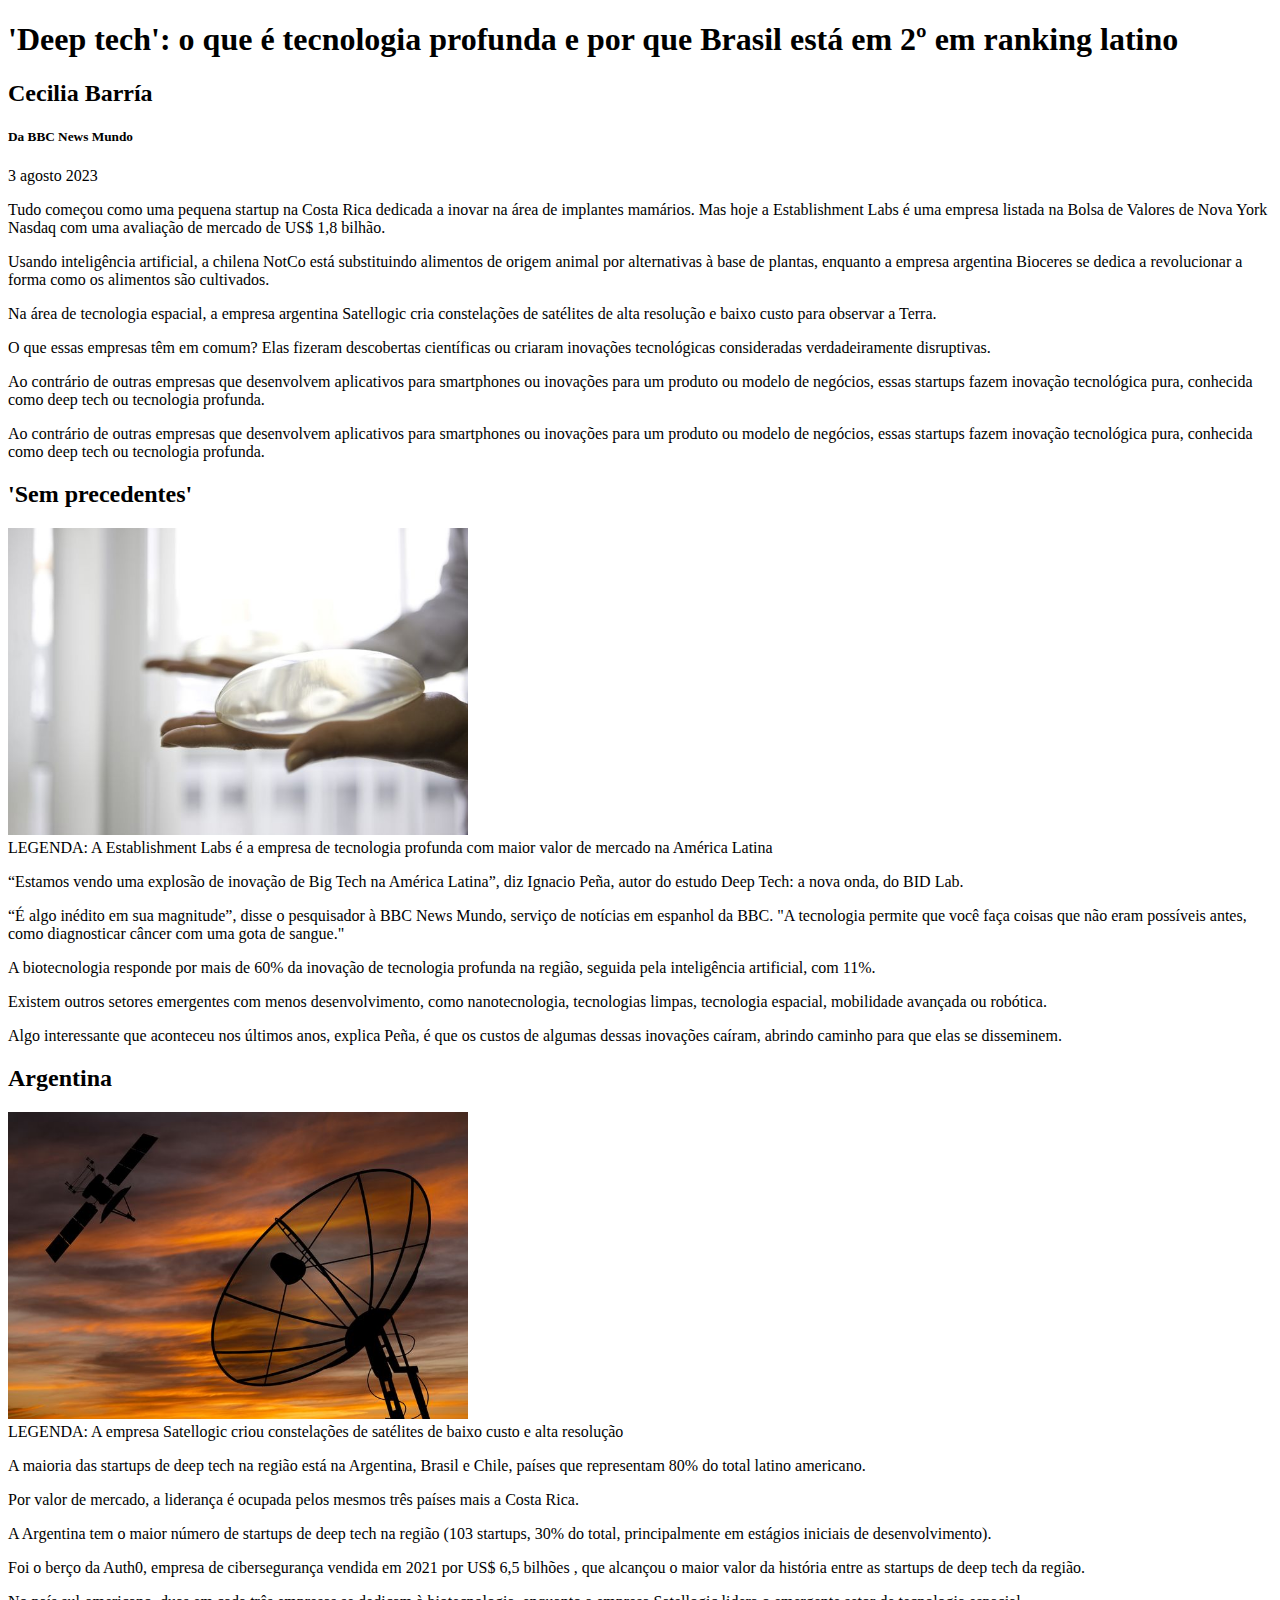
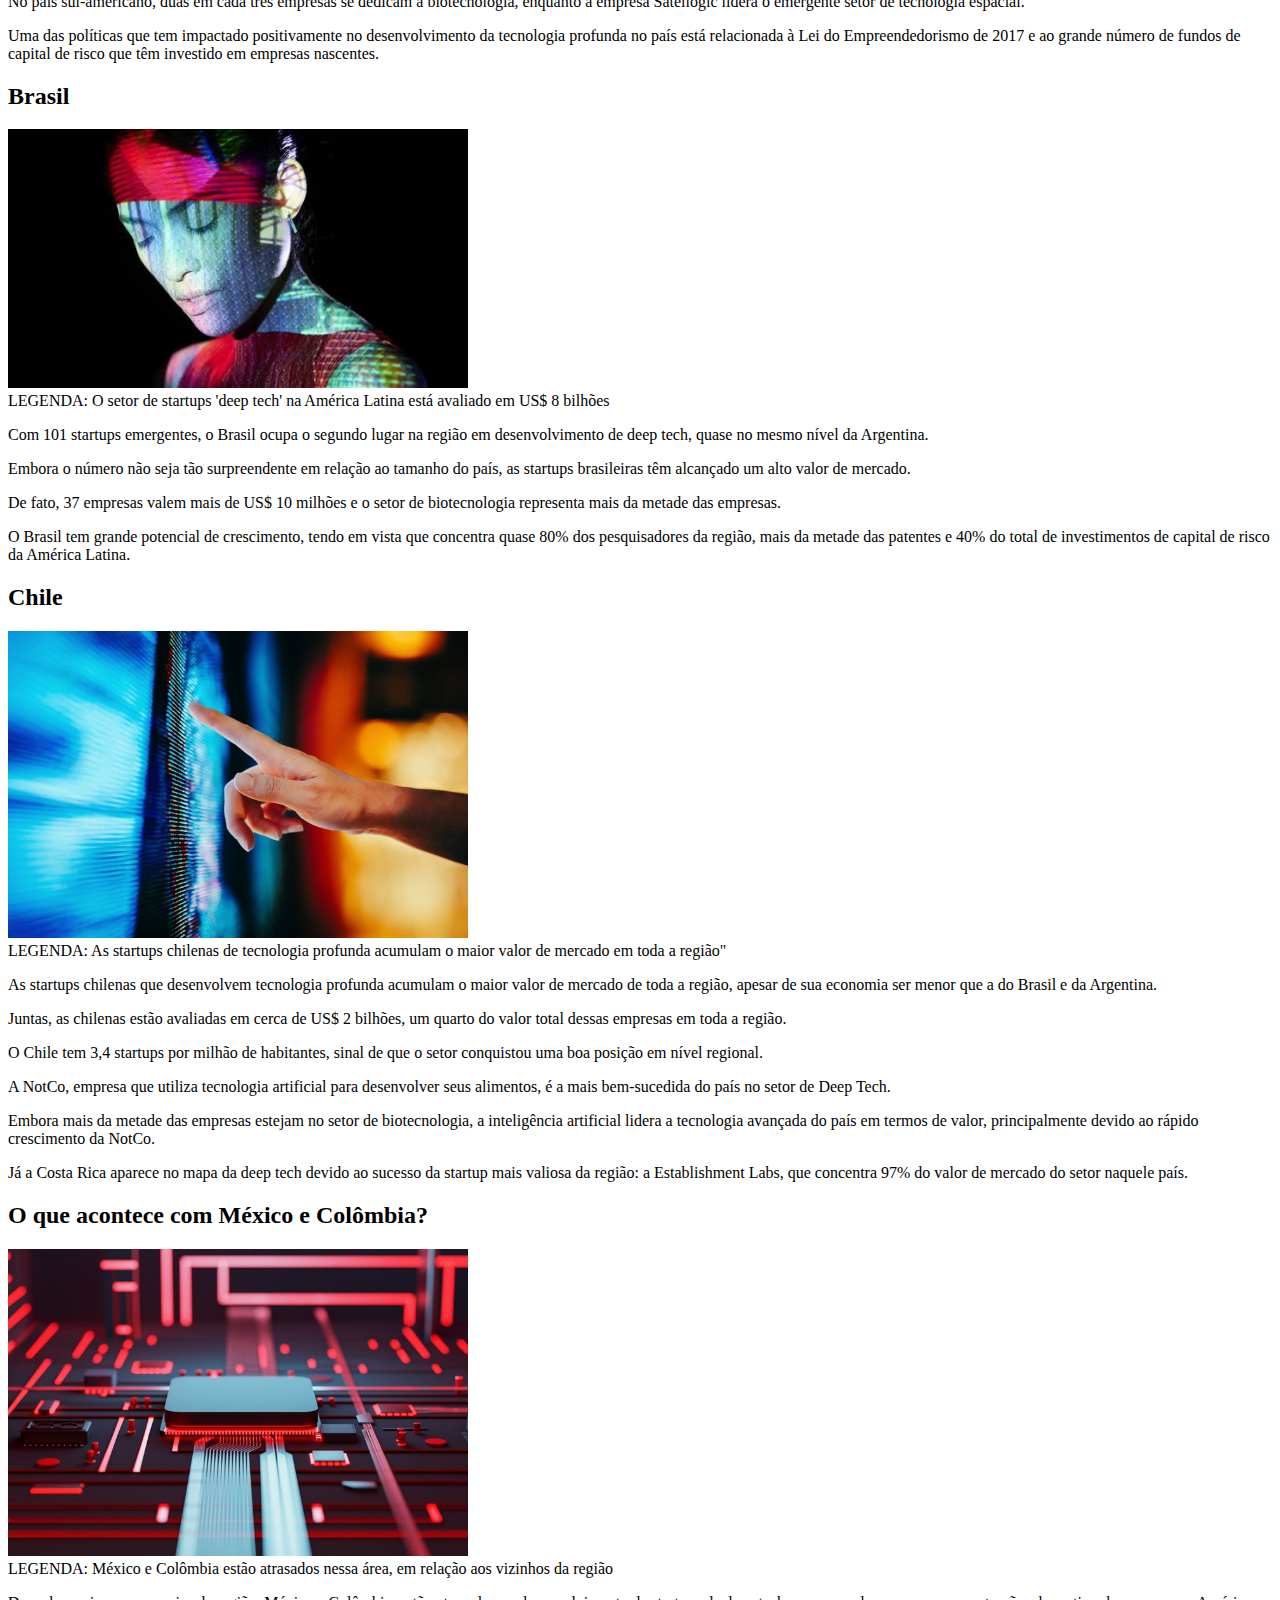
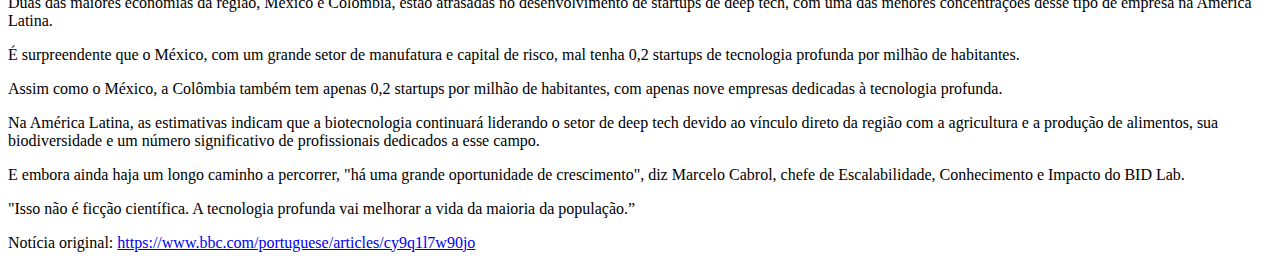
<file: index.html>
<!DOCTYPE html>
<html lang="en">

<head>
    <meta charset="UTF-8">
    <meta name="viewport" content="width=device-width, initial-scale=1.0">
    <title>Deep tech</title>
</head>

<body>
    <h1>'Deep tech': o que é tecnologia profunda e por que Brasil está em 2º em ranking latino </h1>    
    <h2> Cecilia Barría </h2>
    <h5>Da BBC News Mundo </h5>
    <span>3 agosto 2023 </span>

    <p>Tudo começou como uma pequena startup na Costa Rica dedicada a inovar na área de implantes mamários.
        Mas hoje a Establishment Labs é uma empresa listada na Bolsa de Valores de Nova York Nasdaq com uma
        avaliação de mercado de US$ 1,8 bilhão.</p>

    <p> Usando inteligência artificial, a chilena NotCo está substituindo alimentos de origem animal por alternativas à
        base de plantas, enquanto a empresa argentina Bioceres se dedica a revolucionar a forma como os alimentos são
        cultivados.</p>

    <p> Na área de tecnologia espacial, a empresa argentina Satellogic cria constelações de satélites de alta resolução
        e baixo custo para observar a Terra.</p>

    <p> O que essas empresas têm em comum? Elas fizeram descobertas científicas ou criaram inovações tecnológicas
        consideradas verdadeiramente disruptivas.</p>

    <p> Ao contrário de outras empresas que desenvolvem aplicativos para smartphones ou inovações para um produto ou
        modelo de negócios, essas startups fazem inovação tecnológica pura, conhecida como deep tech ou tecnologia
        profunda.</p>


    <p> Ao contrário de outras empresas que desenvolvem aplicativos para smartphones ou inovações para um produto ou
        modelo de negócios, essas startups fazem inovação tecnológica pura, conhecida como deep tech ou tecnologia
        profunda. </p>


    <h2>'Sem precedentes'</h2>

    <img src="img1-sem-precedentes.jpg" width="460"
        alt="LEGENDA: A Establishment Labs é a empresa de tecnologia profunda com maior valor de mercado na América Latina">
    <br>
    LEGENDA: A Establishment Labs é a empresa de tecnologia profunda com maior valor de mercado na América Latina <p>

        “Estamos vendo uma explosão de inovação de Big Tech na América Latina”, diz Ignacio Peña, autor do estudo Deep
        Tech: a nova onda, do BID Lab.</p>

    <p> “É algo inédito em sua magnitude”, disse o pesquisador à BBC News Mundo, serviço de notícias em espanhol da BBC.
        "A tecnologia permite que você faça coisas que não eram possíveis antes, como diagnosticar câncer com uma gota
        de sangue."</p>

    <p> A biotecnologia responde por mais de 60% da inovação de tecnologia profunda na região, seguida pela inteligência
        artificial, com 11%.</p>

    <p> Existem outros setores emergentes com menos desenvolvimento, como nanotecnologia, tecnologias limpas, tecnologia
        espacial, mobilidade avançada ou robótica.</p>

    <p> Algo interessante que aconteceu nos últimos anos, explica Peña, é que os custos de algumas dessas inovações
        caíram, abrindo caminho para que elas se disseminem.</p>

    <h2>Argentina</h2>


    <img src="img2-argentina.jpg" width="460"
        alt="LEGENDA: A empresa Satellogic criou constelações de satélites de baixo custo e alta resolução">
    <br>
    LEGENDA: A empresa Satellogic criou constelações de satélites de baixo custo e alta resolução


    <p>A maioria das startups de deep tech na região está na Argentina, Brasil e Chile, países que representam 80% do
        total latino americano.</p>

    <p> Por valor de mercado, a liderança é ocupada pelos mesmos três países mais a Costa Rica.</p>

    <p> A Argentina tem o maior número de startups de deep tech na região (103 startups, 30% do total, principalmente em
        estágios iniciais de desenvolvimento).</p>

    <p> Foi o berço da Auth0, empresa de cibersegurança vendida em 2021 por US$ 6,5 bilhões , que alcançou o maior valor
        da história entre as startups de deep tech da região.</p>

    <p> No país sul-americano, duas em cada três empresas se dedicam à biotecnologia, enquanto a empresa Satellogic
        lidera o emergente setor de tecnologia espacial.</p>

    </p> Uma das políticas que tem impactado positivamente no desenvolvimento da tecnologia profunda no país está
    relacionada à Lei do Empreendedorismo de 2017 e ao grande número de fundos de capital de risco que têm investido
    em empresas nascentes.</p>


    <h2>Brasil</h2>

    <img src="img3-Brasil.jpg" width="460"
        alt="LEGENDA: O setor de startups 'deep tech' na América Latina está avaliado em US$ 8 bilhões">
    <br>
    LEGENDA: O setor de startups 'deep tech' na América Latina está avaliado em US$ 8 bilhões
    <p> Com 101 startups emergentes, o Brasil ocupa o segundo lugar na região em desenvolvimento de deep tech, quase no
        mesmo nível da Argentina.</p>

    <p> Embora o número não seja tão surpreendente em relação ao tamanho do país, as startups brasileiras têm alcançado
        um alto valor de mercado.</p>

    <p> De fato, 37 empresas valem mais de US$ 10 milhões e o setor de biotecnologia representa mais da metade das
        empresas.</p>

    <p> O Brasil tem grande potencial de crescimento, tendo em vista que concentra quase 80% dos pesquisadores da
        região, mais da metade das patentes e 40% do total de investimentos de capital de risco da América Latina.</p>


    <h2>Chile</h2>

    <img src="img4-chile.jpg" width="460"
        alt="LEGENDA: As startups chilenas de tecnologia profunda acumulam o maior valor de mercado em toda a região">
    <br>
    LEGENDA: As startups chilenas de tecnologia profunda acumulam o maior valor de mercado em toda a região"
    <p>As startups chilenas que desenvolvem tecnologia profunda acumulam o maior valor de mercado de toda a região,
        apesar de sua economia ser menor que a do Brasil e da Argentina. </p>

    <p> Juntas, as chilenas estão avaliadas em cerca de US$ 2 bilhões, um quarto do valor total dessas empresas em toda
        a região.</p>

    <p> O Chile tem 3,4 startups por milhão de habitantes, sinal de que o setor conquistou uma boa posição em nível
        regional.</p>

    <p>A NotCo, empresa que utiliza tecnologia artificial para desenvolver seus alimentos, é a mais bem-sucedida do
        país no setor de Deep Tech.</p>

    <p> Embora mais da metade das empresas estejam no setor de biotecnologia, a inteligência artificial lidera a
        tecnologia avançada do país em termos de valor, principalmente devido ao rápido crescimento da NotCo.</p>

    <p> Já a Costa Rica aparece no mapa da deep tech devido ao sucesso da startup mais valiosa da região: a
        Establishment Labs, que concentra 97% do valor de mercado do setor naquele país.</p>


    <h2>O que acontece com México e Colômbia?</h2>

    <img src="img5-mexico-colombia.jpg" width="460"
        alt="LEGENDA: México e Colômbia estão atrasados nessa área, em relação aos vizinhos da região">
    <br>
    LEGENDA: México e Colômbia estão atrasados nessa área, em relação aos vizinhos da região

    <p>
        Duas das maiores economias da região, México e Colômbia, estão atrasadas no desenvolvimento de startups de deep
        tech, com uma das menores concentrações desse tipo de empresa na América Latina.</p>

    <p> É surpreendente que o México, com um grande setor de manufatura e capital de risco, mal tenha 0,2 startups de
        tecnologia profunda por milhão de habitantes.</p>

    <p> Assim como o México, a Colômbia também tem apenas 0,2 startups por milhão de habitantes, com apenas nove
        empresas dedicadas à tecnologia profunda.</p>

    <p>Na América Latina, as estimativas indicam que a biotecnologia continuará liderando o setor de deep tech devido
        ao vínculo direto da região com a agricultura e a produção de alimentos, sua biodiversidade e um número
        significativo de profissionais dedicados a esse campo.</p>

    <p>E embora ainda haja um longo caminho a percorrer, "há uma grande oportunidade de crescimento", diz Marcelo
        Cabrol, chefe de Escalabilidade, Conhecimento e Impacto do BID Lab.
    <p>

    <p>"Isso não é ficção científica. A tecnologia profunda vai melhorar a vida da maioria da população.” </p>

    <p>
        Notícia original:
        <a href="https://www.bbc.com/portuguese/articles/cy9q1l7w90jo">
            https://www.bbc.com/portuguese/articles/cy9q1l7w90jo
        </a>
    </p>
</body>

</html>
</file>
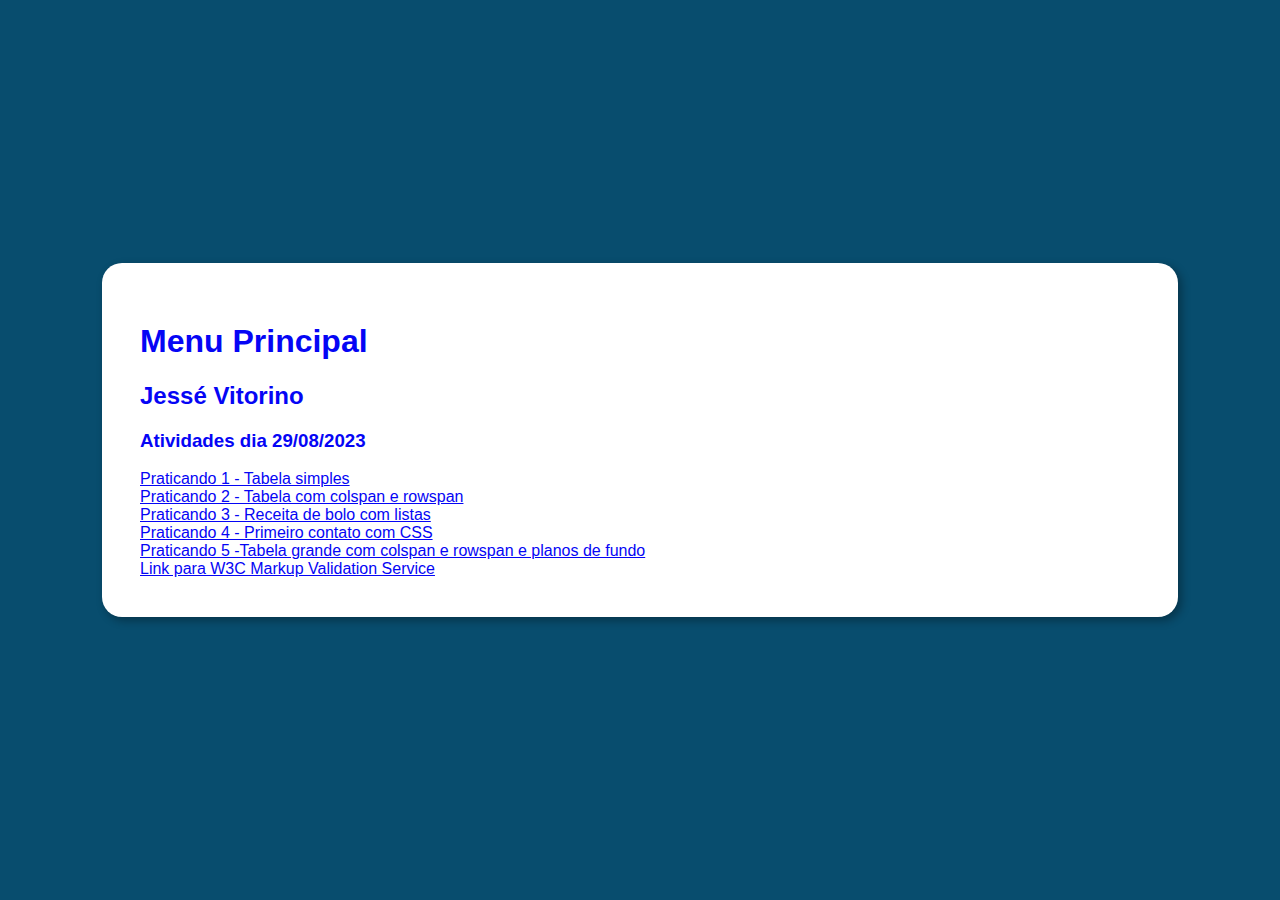
<file: Atividade4/index.html>
<!DOCTYPE html>
<html lang="pt-br">
<head>
    <meta charset="UTF-8">
    <meta name="viewport" content="width=device-width, initial-scale=1.0">
    <link rel="stylesheet" href="styles.css"> <!-- Vincula o arquivo CSS externo -->
    <title>Menu Principal</title>
</head>
<body>
    <div class="container">

    <h1>Menu Principal</h1>
    <h2>Jessé Vitorino</h2>
    <h3>Atividades dia 29/08/2023</h3>

    <a href="praticando1.html">Praticando 1 - Tabela simples</a>
    <br>
    <a href="praticando2.html">Praticando 2 - Tabela com colspan e rowspan</a>
    <br>
    <a href="praticando3.html">Praticando 3 - Receita de bolo com listas</a>
    <br>
    <a href="praticando4.html">Praticando 4 - Primeiro contato com CSS</a>
    <br>
    <a href="praticando5.html">Praticando 5 -Tabela grande com colspan e rowspan e planos de fundo</a>
    <br>
    <a href="https://validator.w3.org/">Link para W3C Markup Validation Service</a>

    </div>
</body>
</html>
</file>
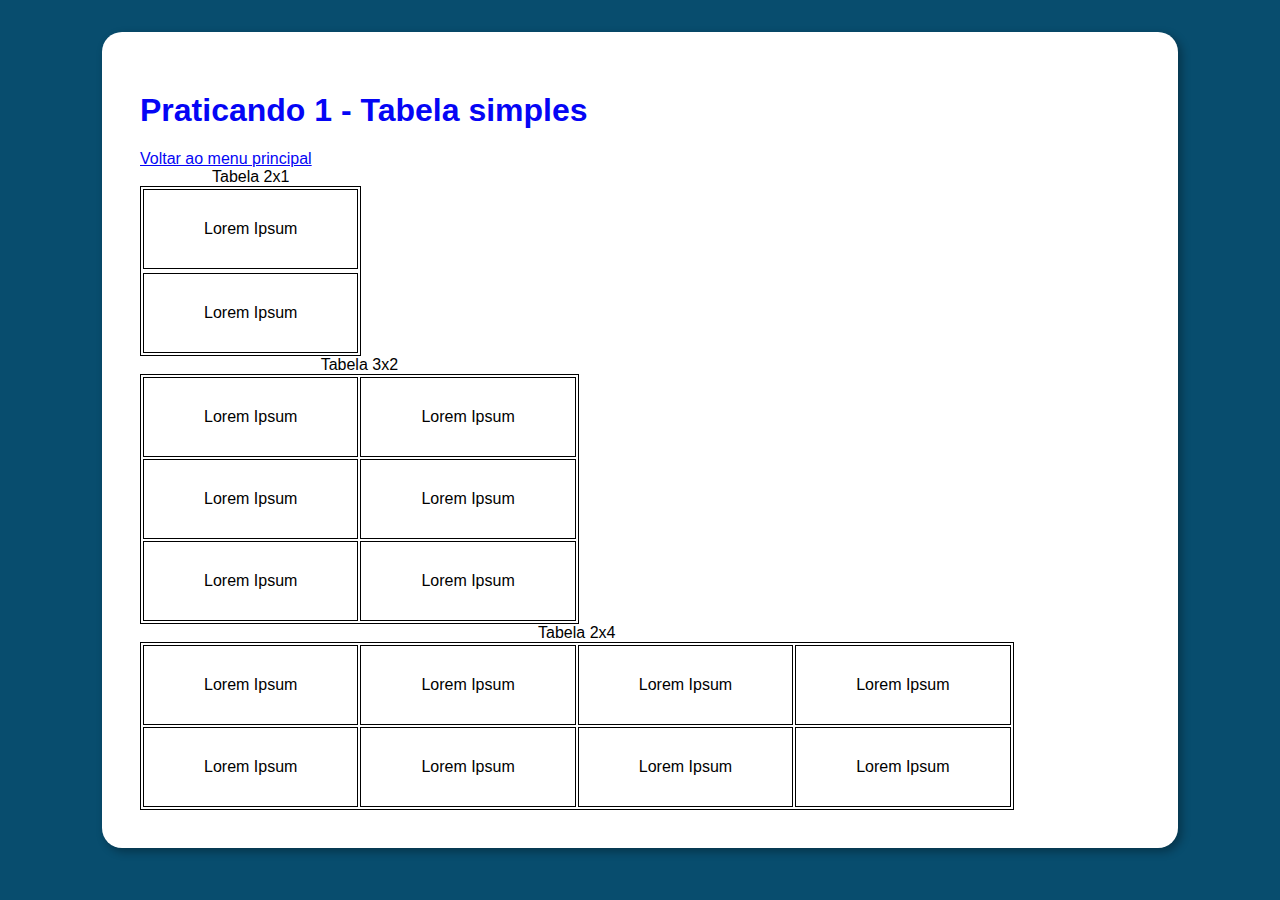
<file: Atividade4/praticando1.html>
<!DOCTYPE html>
<html lang="en">

<head>
    <meta charset="UTF-8">
    <meta name="viewport" content="width=device-width, initial-scale=1.0">
    <link rel="stylesheet" href="styles.css"> <!-- Vincula o arquivo CSS externo -->

    <title>Document</title>
</head>

<body>
    <div class="container">

        <h1>Praticando 1 - Tabela simples</h1>
        <a href="index.html">Voltar ao menu principal </a>

        <style>
            table,
            th,
            td {
                border: 1px solid black
            }

            td {
                padding: 30px 60px;

            }
        </style>

        <table>
            <thead>
                <caption>Tabela 2x1</caption>
                <tr>
                    <td>Lorem Ipsum</td>
                <tr></tr>
                <td>Lorem Ipsum</td>
                </tr>
            </thead>
        </table>

        <table>
            <thead>
                <caption>Tabela 3x2</caption>
                <tr>
                    <td>Lorem Ipsum</td>
                    <td>Lorem Ipsum</td>
                </tr>
                <td>Lorem Ipsum</td>
                <td>Lorem Ipsum</td>
                </tr>
                <tr>
                    <td>Lorem Ipsum</td>
                    <td>Lorem Ipsum</td>

                </tr>
            </thead>
        </table>
        <table>
            <thead>
                <caption>Tabela 2x4</caption>
                <tr>
                    <td>Lorem Ipsum</td>
                    <td>Lorem Ipsum</td>
                    <td>Lorem Ipsum</td>
                    <td>Lorem Ipsum</td>
                </tr>

                <td>Lorem Ipsum</td>
                <td>Lorem Ipsum</td>
                <td>Lorem Ipsum</td>
                <td>Lorem Ipsum</td>


                </tr>
            </thead>
        </table>
    </div>
</body>

</html>
</file>
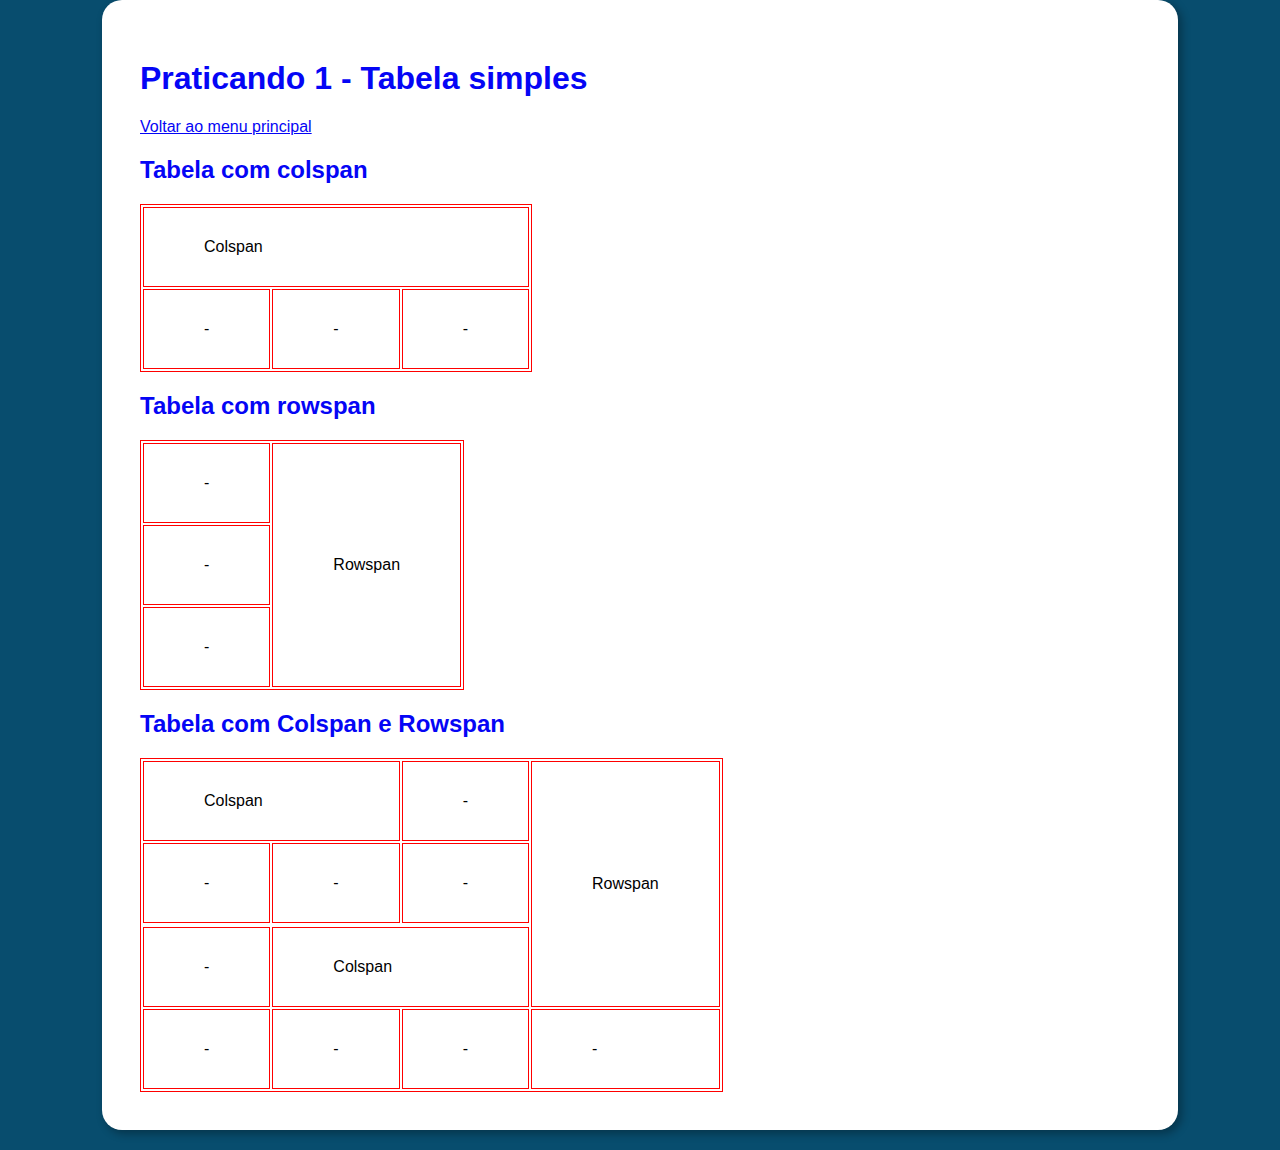
<file: Atividade4/praticando2.html>
<!DOCTYPE html>
<html lang="en">

<head>
    <meta charset="UTF-8">
    <meta name="viewport" content="width=device-width, initial-scale=1.0">
    <link rel="stylesheet" href="styles.css"> <!-- Vincula o arquivo CSS externo -->

    <title>Document</title>
</head>

<body>
    <div class="container">
        <h1>Praticando 1 - Tabela simples</h1>
        <a href="index.html">Voltar ao menu principal </a>
        <br>
        <style>
            table,
            th,
            td {
                border: 1px solid red
            }

            td {
                padding: 30px 60px;

            }
        </style>

        <h2>Tabela com colspan</h2>
        <table>
            <tr>
                <td colspan="4">Colspan</td>
            </tr>
            <tr>
                <td>-</td>
                <td>-</td>
                <td>-</td>
            </tr>

        </table>

        <h2>Tabela com rowspan </h2>
        <table>
            <tr>
                <td>-</td>

                <td rowspan="4">Rowspan </td>
            </tr>
            <tr>
                <td>-</td>

            </tr>
            <tr>
                <td>-</td>

            </tr>


        </table>
        <h2>Tabela com Colspan e Rowspan </h2>
        <table>
            <tr>

                <td colspan="2">Colspan</td>
                <td>-</td>

                <td rowspan="4">Rowspan </td>
            </tr>

            <td>-</td>
            <td>-</td>
            <td>-</td>
            <tr>

            <tr>
                <td>-</td>
                <td colspan="2">Colspan</td>


            </tr>
            <tr>
                <td>-</td>
                <td>-</td>
                <td>-</td>
                <td>-</td>


            </tr>




            </tr>


        </table>
    </div>

</body>

</html>
</file>
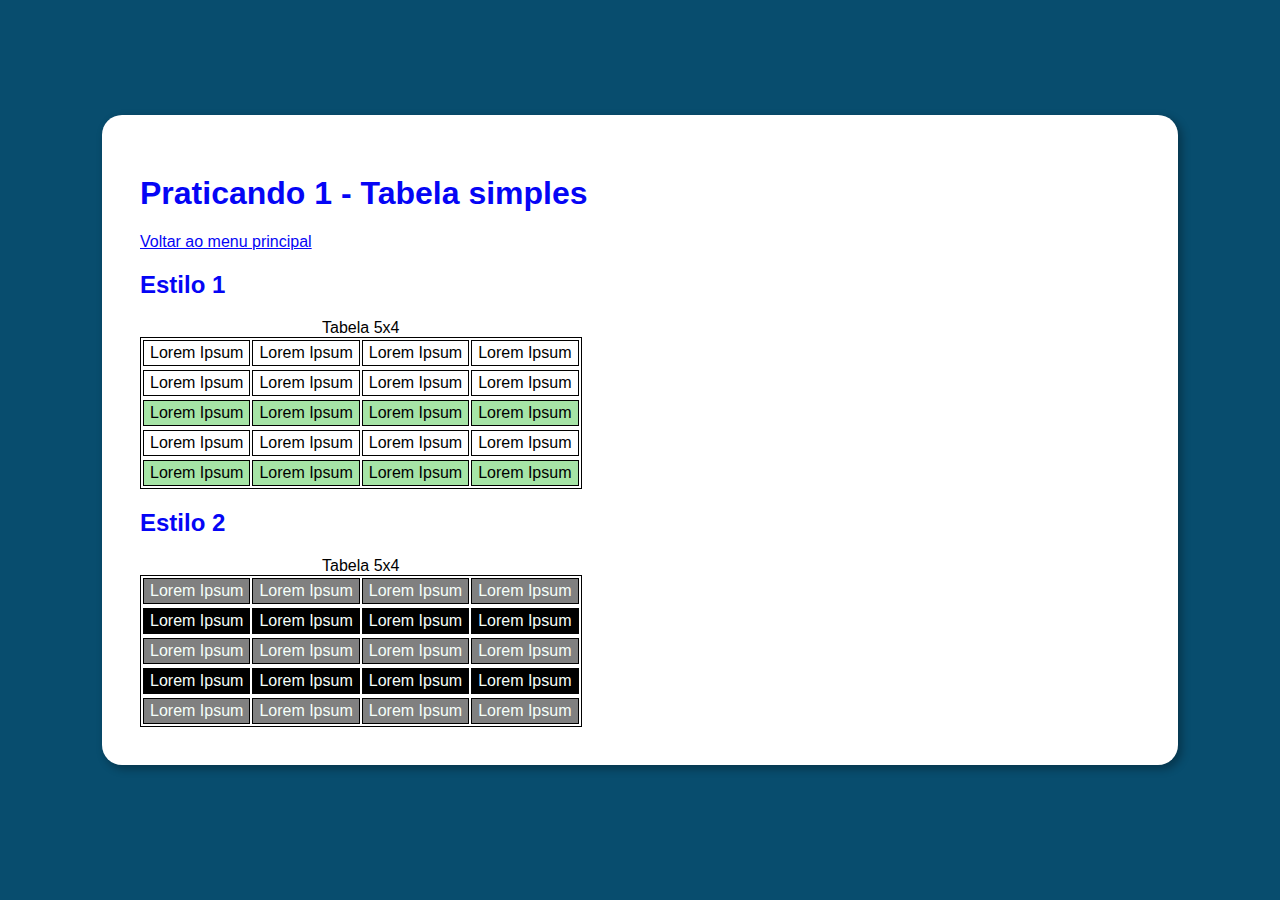
<file: Atividade4/praticando4.html>
<!DOCTYPE html>
<html lang="en">

<head>
    <meta charset="UTF-8">
    <meta name="viewport" content="width=device-width, initial-scale=1.0">
    <link rel="stylesheet" href="styles.css"> <!-- Vincula o arquivo CSS externo -->

    <title>Document</title>
</head>

<body>
    <div class="container">

        <h1>Praticando 1 - Tabela simples</h1>
        <a href="index.html">Voltar ao menu principal </a>

        <style>
            table,
            th,
            td {
                border: 1px solid black
            }

            td {
                padding: 3px 6px;

            }
        </style>

        <h2>Estilo 1</h2>

        <table>
            <thead>
                <caption>Tabela 5x4</caption>
                <tr>
                    <td class="v">Lorem Ipsum</td>
                    <td class="v">Lorem Ipsum</td>
                    <td class="v">Lorem Ipsum</td>
                    <td class="v">Lorem Ipsum</td>

                <tr></tr>
                <td>Lorem Ipsum</td>
                <td>Lorem Ipsum</td>
                <td>Lorem Ipsum</td>
                <td>Lorem Ipsum</td>

                <tr></tr>
                <td class="c">Lorem Ipsum</td>
                    <td class="c">Lorem Ipsum</td>
                    <td class="c">Lorem Ipsum</td>
                    <td class="c">Lorem Ipsum</td>
                <tr></tr>
                <td>Lorem Ipsum</td>
                <td>Lorem Ipsum</td>
                <td>Lorem Ipsum</td>
                <td>Lorem Ipsum</td>
                <tr></tr>
                <td class="c">Lorem Ipsum</td>
                    <td class="c">Lorem Ipsum</td>
                    <td class="c">Lorem Ipsum</td>
                    <td class="c">Lorem Ipsum</td>
            </thead>
        </table>
        <h2>Estilo 2</h2>
        <table>
            <thead>
                <caption>Tabela 5x4</caption>
                <tr>
                    <td class="ci">Lorem Ipsum</td>
                    <td class="ci">Lorem Ipsum</td>
                    <td class="ci">Lorem Ipsum</td>
                    <td class="ci">Lorem Ipsum</td>

                <tr></tr>
                <td class="p">Lorem Ipsum</td>
                <td class="p">Lorem Ipsum</td>
                <td class="p">Lorem Ipsum</td>
                <td class="p">Lorem Ipsum</td>

                <tr></tr>
                <td class="ci">Lorem Ipsum</td>
                    <td class="ci">Lorem Ipsum</td>
                    <td class="ci">Lorem Ipsum</td>
                    <td class="ci">Lorem Ipsum</td>
                <tr></tr>
                <td class="p">Lorem Ipsum</td>
                <td class="p">Lorem Ipsum</td>
                <td class="p">Lorem Ipsum</td>
                <td class="p">Lorem Ipsum</td>
                <tr></tr>
                <td class="ci">Lorem Ipsum</td>
                    <td class="ci">Lorem Ipsum</td>
                    <td class="ci">Lorem Ipsum</td>
                    <td class="ci">Lorem Ipsum</td>
            </thead>
        </table>
        
    </div>
</body>

</html>
</file>
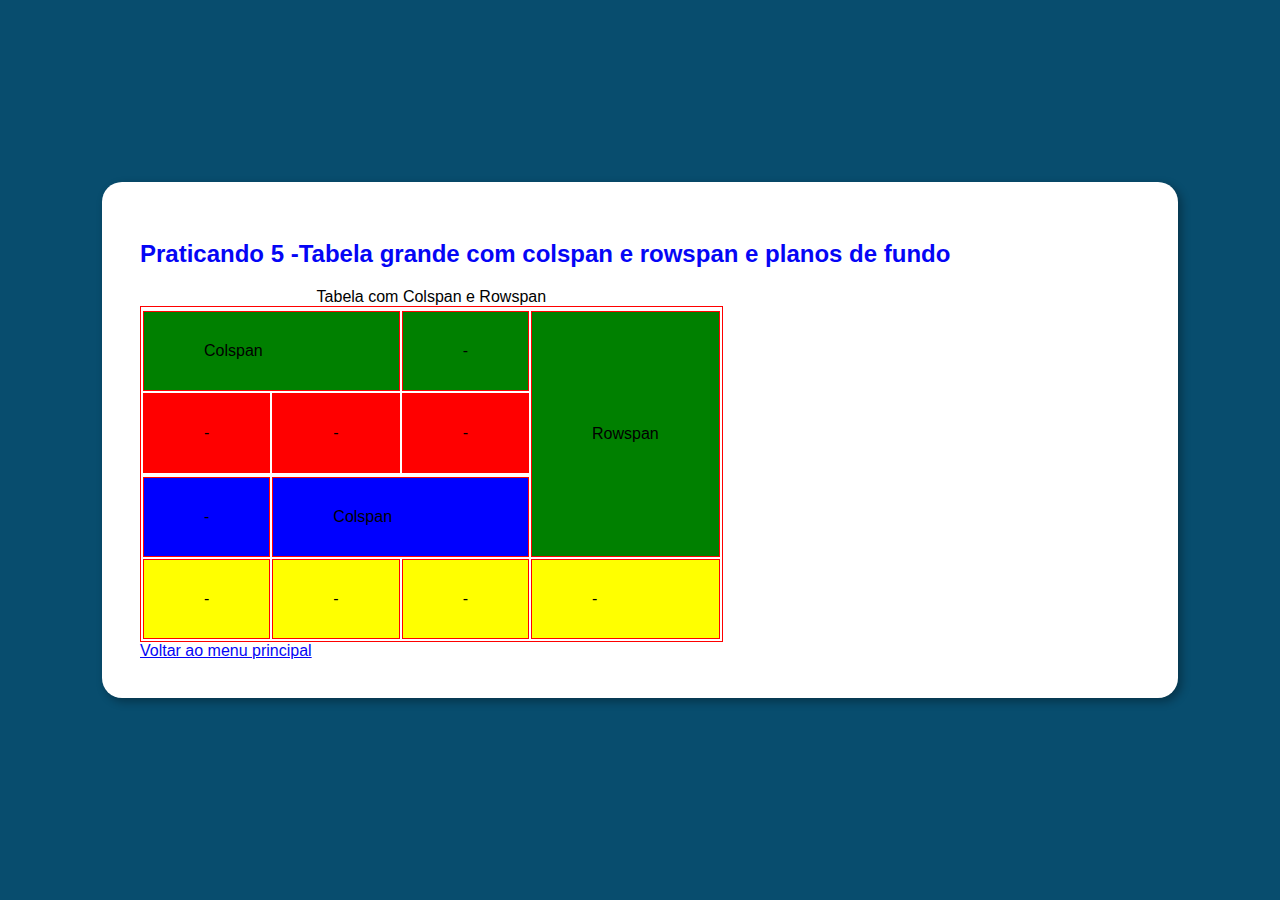
<file: Atividade4/praticando5.html>
<!DOCTYPE html>
<html lang="en">

<head>
    <meta charset="UTF-8">
    <meta name="viewport" content="width=device-width, initial-scale=1.0">
    <link rel="stylesheet" href="styles.css"> <!-- Vincula o arquivo CSS externo -->

    <title>Praticando 5 </title>
</head>

<body>
    <div class="container">

        <h2>Praticando 5 -Tabela grande com colspan e rowspan e planos de fundo</h2>

        <style>
            table, th,td,v {
                border: 1px solid red
            }
            td {
                padding: 30px 60px;

            }
            .r {
                background-color: red;
            }
            .b {
                background-color: blue;
            }
            .g {
                background-color: green;
            }

            .y {
                background-color: yellow;
            }
        </style>


        <table class="table">
            <tr>
                <caption>Tabela com Colspan e Rowspan </caption>
                <td class="g" colspan="2">Colspan</td>
                <td class="g">-</td>

                <td class="g" rowspan="4">Rowspan </td>
            </tr>

            <td class="r">-</td>
            <td class="r">-</td>
            <td class="r">-</td>
            <tr>

            <tr>
                <td class="b">-</td>
                <td class="b" , colspan="2">Colspan </td>


            </tr>
            <tr>
                <td class="y">-</td>
                <td class="y">-</td>
                <td class="y">-</td>
                <td class="y">-</td>





        </table>
        <a href="index.html">Voltar ao menu principal </a>

    </div>
</body>

</html>
</file>
<file: Atividade4/styles.css>
/* Estilos aplicados ao documento HTML inteiro */
html {
    font-family: sans-serif;
    margin: 0;
    padding: 0;
    height: 100%;
    text-align: justify;
    
  

    
}
a,h1,h2,h3{
    color: #0505f5 ;
}
body {
    
    margin: 0;
    padding: 0;
    display: flex;
    flex-direction: column; /* Orientação vertical */
    align-items: center;
    justify-content: center; /* Centraliza verticalmente */
    min-height: 100vh;
    background-color: #084d6e;
    
    
}
.container {
    background-color: #ffffff  ;
    padding: 3%;
    border-radius: 20px; /* Bordas arredondadas */
    box-shadow: 0.2em 0.2em 0.5em rgba(0, 0, 0, 0.3);
    width: 100%;
    max-width: 1000px;
    margin-bottom: 20px;
    

}


.c {
    background-color: rgb(166, 228, 166);


}
.p {
    background-color: black;
    color: #f5fffa;
    border: blacks;
    


}
.ci {
    background-color: gray;
    font-weight:al;
    color: #f5fffa;


}
</file>
